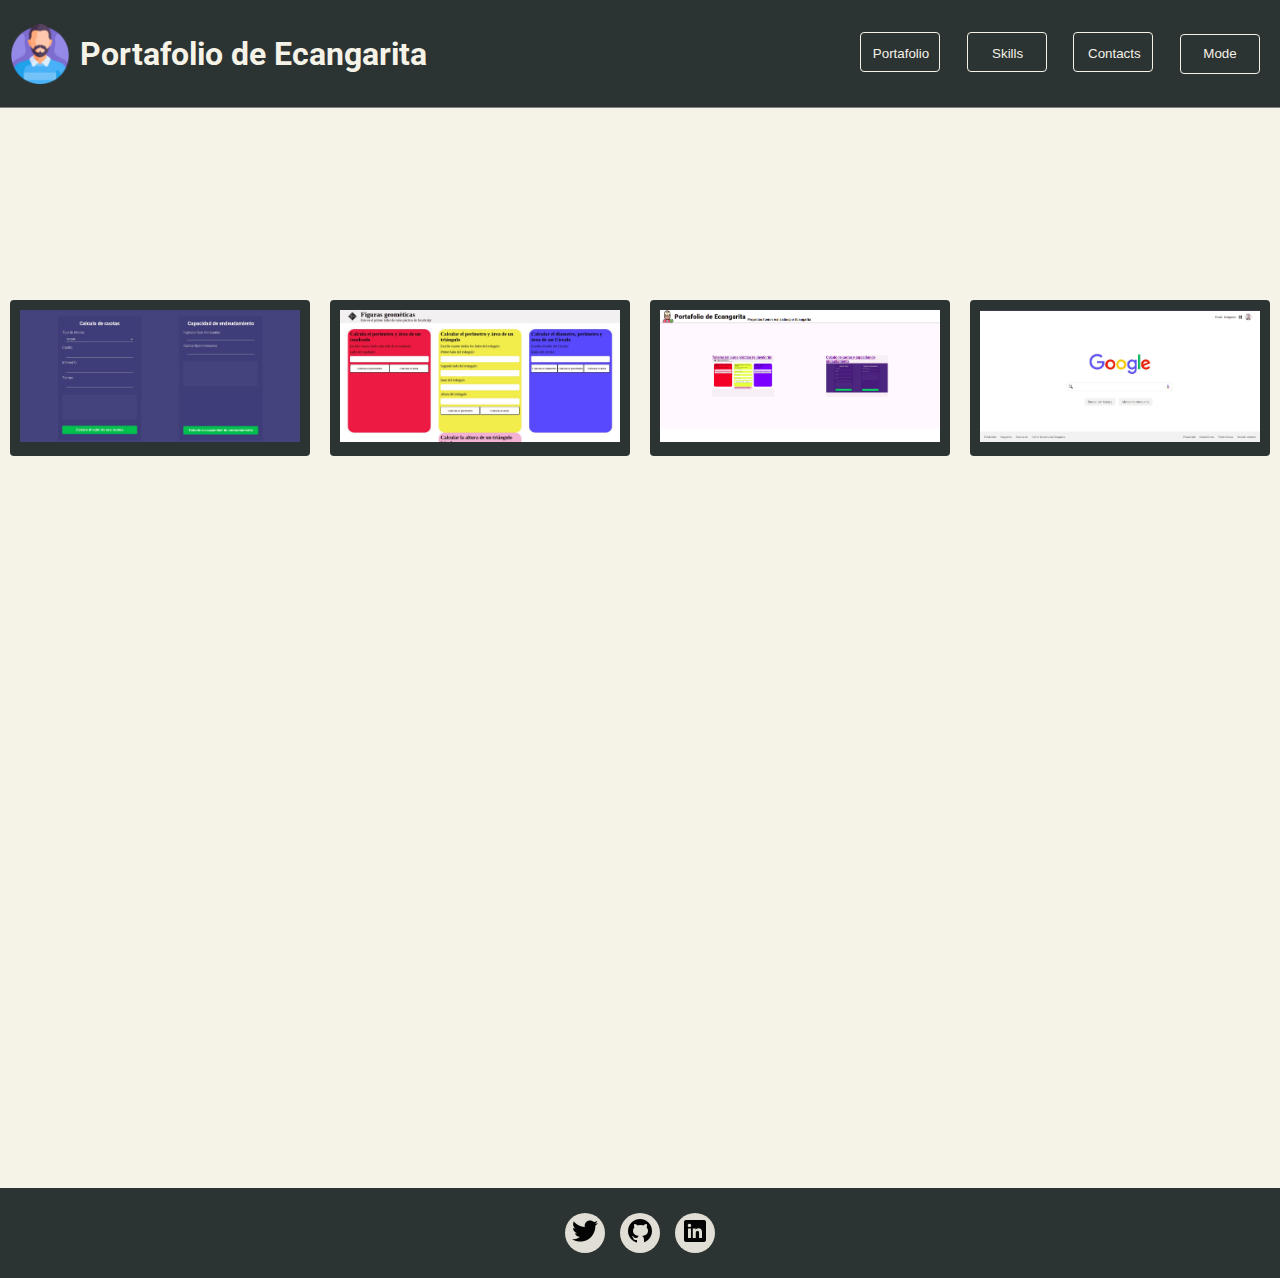
<file: index.html>
<!DOCTYPE html>
<html lang="en">
<head>
    <meta charset="UTF-8">
    <meta http-equiv="X-UA-Compatible" content="IE=edge">
    <meta name="viewport" content="width=device-width, initial-scale=1.0">
    <link rel="preconnect" href="https://fonts.googleapis.com">
    <link rel="preconnect" href="https://fonts.gstatic.com" crossorigin>
    <link href="https://fonts.googleapis.com/css2?family=Roboto:wght@300;500;700&display=swap" rel="stylesheet">
    <title>Home ׀ Portafolio Ecangarita</title>
    <link rel="stylesheet" href="./css/index.css">
    <link rel="stylesheet" href="./css/tablet.css" media="screen and (min-width: 600px)">
    <link rel="stylesheet" href="./css/desktop.css" media="screen and (min-width: 1000px)">
</head>
<body>
    <header class="header">
        <section class="header__name">
            <img class="header__logo" src="./img/beard.png" alt="Logo de ecangarita"/>
            <h1 class="header__title">Portafolio de Ecangarita</h1>
        </section>
        <nav class="header__nav">
            <ul class="header__list">
                <li class="header__item">
                    <button class="button-nav">
                        <div class="button-nav__figure">
                            <span class="button-nav__span">Portafolio</span>
                        </div>
                        <div class="button-nav__figure button-nav__figure--sombra"></div>
                    </button>
                </li>
                <li class="header__item">
                    <button class="button-nav">
                        <div class="button-nav__figure">
                            <span class="button-nav__span">Skills</span>
                        </div>
                        <div class="button-nav__figure button-nav__figure--sombra"></div>
                    </button>
                </li>
                <li class="header__item">
                    <button class="button-nav">
                        <div class="button-nav__figure">
                            <span class="button-nav__span">Contacts</span>
                        </div>
                        <div class="button-nav__figure button-nav__figure--sombra"></div>
                    </button>
                </li>
                <li class="header__item">
                    <button class="button-nav" title="Proximamente - Modo oscuro">Mode</button>
                </li>
            </ul>
        </nav>
    </header>
    <main class="main">
        <!-- Calculadora de cuotas y CE -->
        <section class="section-card">
            <a href="./proyectos/calculo-cuotas-CE/index.html">
                <section class="card-container">
                    <img class="section-card__img" src="./img/cuotas.jpg" alt="Imagen de referencia del proyecto de cuotas y CE">
                    <div class="capa">
                        <section class="capa__item">
                            <span class="capa__title">Calculo de cuotas para tu credito y Capacidad de endeudamiento</span>
                            <p>Calcula las cuotas de tu credito con interes simple o compuesto desde un paso de 1 mes a 3 años.</p>
                            <p>Calcula tu capacidad de endeudamiento y verifica si eres capas de sobrellevar las cuotas.</p>
                        </section>
                    </div>
                </section>
            </a>
        </section>

        <!-- Taller de JS práctico -->
        <section class="section-card">
            <a href="./proyectos/talleres-curso-practico-js/index.html">
                <section class="card-container">
                    <img class="section-card__img" src="./img/figuras1.jpg" alt="Imagen de referencia del proyecto de cuotas y CE">
                    <div class="capa">
                        <section class="capa__item">
                            <span class="capa__title">Ejercicios del curso práctico de JavaScript</span>
                            <p>Taller #1 Calculo de figuras geómetricas.</p>
                            <p>Taller #2 Calculo de descuentos.</p>
                            <p>Taller #3 Calculo de promedio, mediana y moda.</p>
                            <p>Taller #4 Calculo de salarios.</p>
                        </section>
                    </div>
                </section>
            </a>
        </section>

        <section class="section-card">
            <a href="./proyectos/v1-portafolio/index.html">
                <section class="card-container">
                    <img class="section-card__img" src="./img/version1-portafolio.jpg" alt="Imagen de referencia del proyecto de cuotas y CE">
                    <div class="capa">
                        <section class="capa__item">
                            <span class="capa__title">Portafolio en su versión 1!</span>
                            <p>Esta es la primera versión de mi Portafolio como desarrollador Web.</p>
                            <p>Desde entonces, optuve una gran variedad de conocimientos que me permitieon llegar a esta nueva versión.</p>
                        </section>
                    </div>
                </section>
            </a>
        </section>

        <section class="section-card">
            <a href="./proyectos/copiaGoogle/index.html">
                <section class="card-container">
                    <img class="section-card__img" src="./img/copaDeGoogle.jpg" alt="Imagen de referencia del proyecto de cuotas y CE">
                    <div class="capa">
                        <section class="capa__item">
                            <span>Copia de Google</span>
                            <p>Esta es una copia de la página de busqueda de Google. Realizado en el curso definitivo de HTML y CSS.</p>
                            <p>Cuenta con un encale para acceder a su versión anterior en la parte inferior derecha.</p>
                        </section>
                    </div>
                </section>
            </a>
        </section>

    </main>

    <main class="main-skills">
        <section class="about-me">

        </section>
        <section class="skills">

        </section>
    </main>

    <footer class="footer">
        <ul class="footer-list">
            <li class="footer-list__item">
                <a href="https://twitter.com/AngaritaEc">
                    <img src="./icons/icon-twitter.png" alt="icon-twitter">
                </a>
            </li >
            <li class="footer-list__item">
                <a href="https://github.com/Ecangarita">
                    <img src="./icons/icon-gitHub.png" alt="icon-gitHub">
                </a>
            </li >
            <li class="footer-list__item">
                <a href="">
                    <img src="./icons/icon-linked.png" alt="icon-linked">
                </a>
            </li>
        </ul>
    </footer>
</body>
</html>
</file>
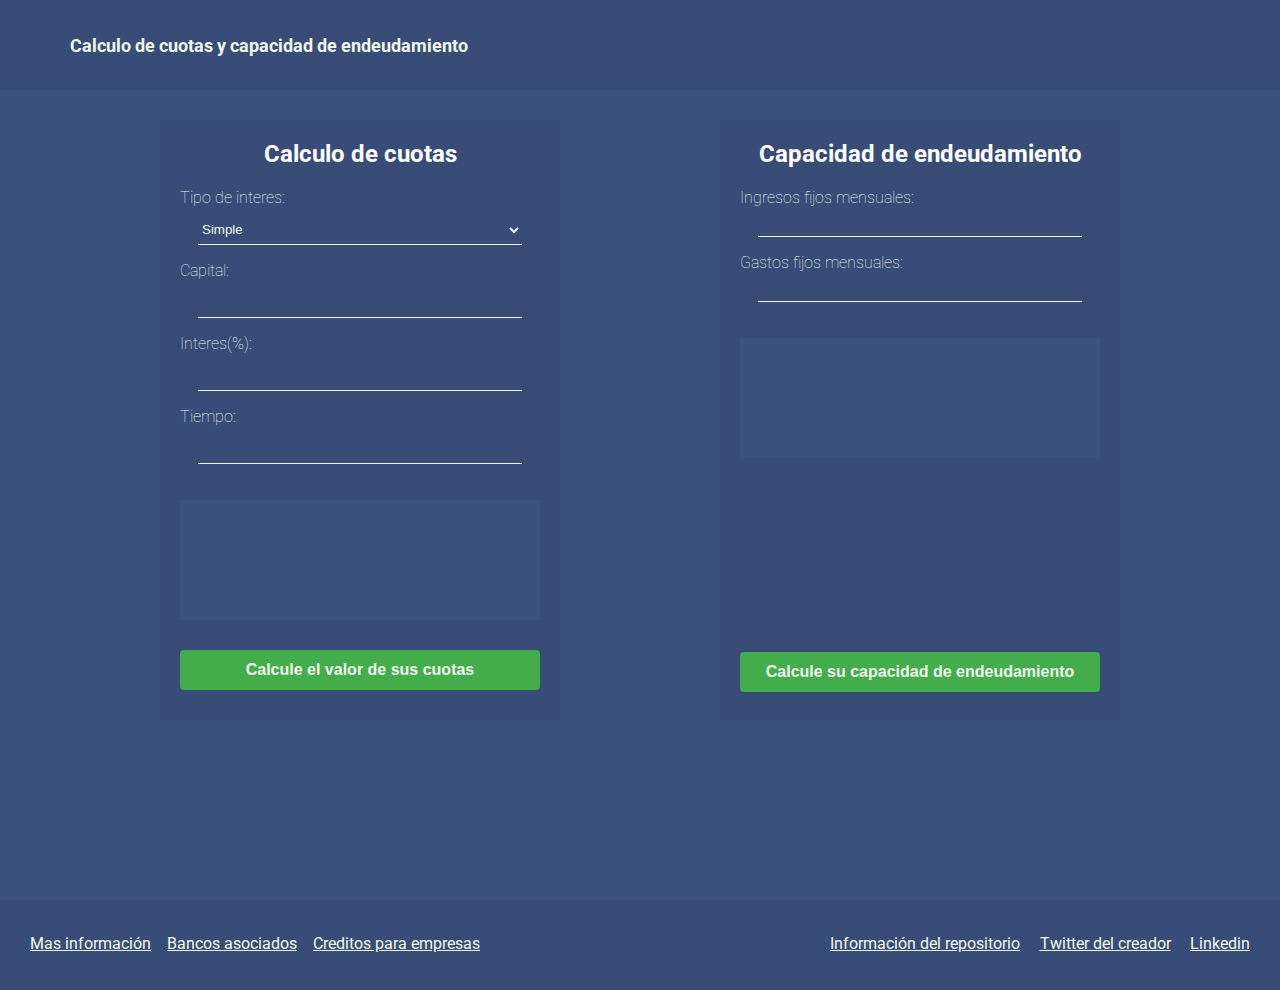
<file: proyectos/calculo-cuotas-CE/index.html>
<!DOCTYPE html>
<html lang="en">
<head>
    <meta charset="UTF-8">
    <meta http-equiv="X-UA-Compatible" content="IE=edge">
    <meta name="viewport" content="width=device-width, initial-scale=1.0">
    <link rel="preconnect" href="https://fonts.googleapis.com">
    <link rel="preconnect" href="https://fonts.gstatic.com" crossorigin>
    <link href="https://fonts.googleapis.com/css2?family=Roboto:wght@300;500;700&display=swap" rel="stylesheet">
    <title>Calculo de cuotas</title>
    <link rel="stylesheet" href="./css/style.css">
    <link rel="stylesheet" href="./css/desktop.css" media="screen and (min-width: 800px)">
</head>
<body>
    <header class="header-cuotas">
        <span></span>
        <h1>Calculo de cuotas y capacidad de endeudamiento</h1>
    </header>
    <main class="main-cuotas">
        <section class="cuotas">
            <h2 class="cuotas__title">Calculo de cuotas</h2>
            <form class="cuotas__form" action="">

                <label class="cuotas__input" for="InputTipoInteres">
                    <span>Tipo de interes:</span>
                    <select name="interes" id="InputTipoInteres">
                        <option value="simple">Simple</option>
                        <option value="compuesto">Compuesto</option>
                    </select>
                </label>

                <label class="cuotas__input" for="InputCapital">
                    <span>Capital:</span>
                    <input type="number" id="InputCapital">
                </label>

                <label class="cuotas__input" for="InputInteres">
                    <span>Interes(%):</span>
                    <input type="number" id="InputInteres">
                </label>

                <label class="cuotas__input" for="InputTime">
                    <span>Tiempo:</span>
                    <input list="time" id="InputTime">
                    <datalist id="time">
                        <option value="1">1 mes</option>
                        <option value="2">2 meses</option>
                        <option value="3">3 meses</option>
                        <option value="6">6 meses</option>
                        <option value="10">10 meses</option>
                        <option value="12">1 año</option>
                        <option value="18">1 año y medio</option>
                        <option value="24">2 años</option>
                        <option value="36">3 años</option>
                    </datalist>
                </label>

                <article class="outputCuota" id="OutputCuota"></article>

                <button class="button button--cuota" type="button" onclick="calcularCuotas()">Calcule el valor de sus cuotas</button>

            </form>
        </section>

        <section class="CE">
            <h2 class="CE__title">Capacidad de endeudamiento</h2>
            <form class="CE__form" action="">

                <label class="CE__input" for="InputIngresos">
                    <span>Ingresos fijos mensuales:</span>
                    <div class="container-div">
                        <input type="number" id="InputIngresos">
                    </div>
                </label>

                <label class="CE__input" for="InputGastos">
                    <span>Gastos fijos mensuales:</span>
                    <div class="container-div">
                        <input type="number" id="InputGastos">
                    </div>
                </label>

                <article class="outputCE" id="OutputCE"></article>
                
                <button class="button button--CE" type="button" onclick="calcularCE()">Calcule su capacidad de endeudamiento</button>

            </form>
        </section>
    </main>
    <footer class="footer-cuotas">
        <ul class="footer-cuotas__left">
            <li>
                <a href="">Mas información</a>
            </li>
            <li>
                <a href="">Bancos asociados</a>
            </li>
            <li>
                <a href="">Creditos para empresas</a>
            </li>
        </ul>
        <ul class="footer-cuotas__right">
            <li>
                <a href="https://github.com/Ecangarita/calculo-de-intereses-y-capacidad-de-endeudamiento">Información del repositorio</a>
            </li>
            <li>
                <a href="https://twitter.com/AngaritaEc">Twitter del creador</a>
            </li>
            <li>
                <a href="https://www.linkedin.com/in/elian-camilo-angarita-sanguino-0187a9230/">Linkedin</a>
            </li>
        </ul>

    </footer>
    <script src="./index.js"></script>
</body>
</html>
</file>
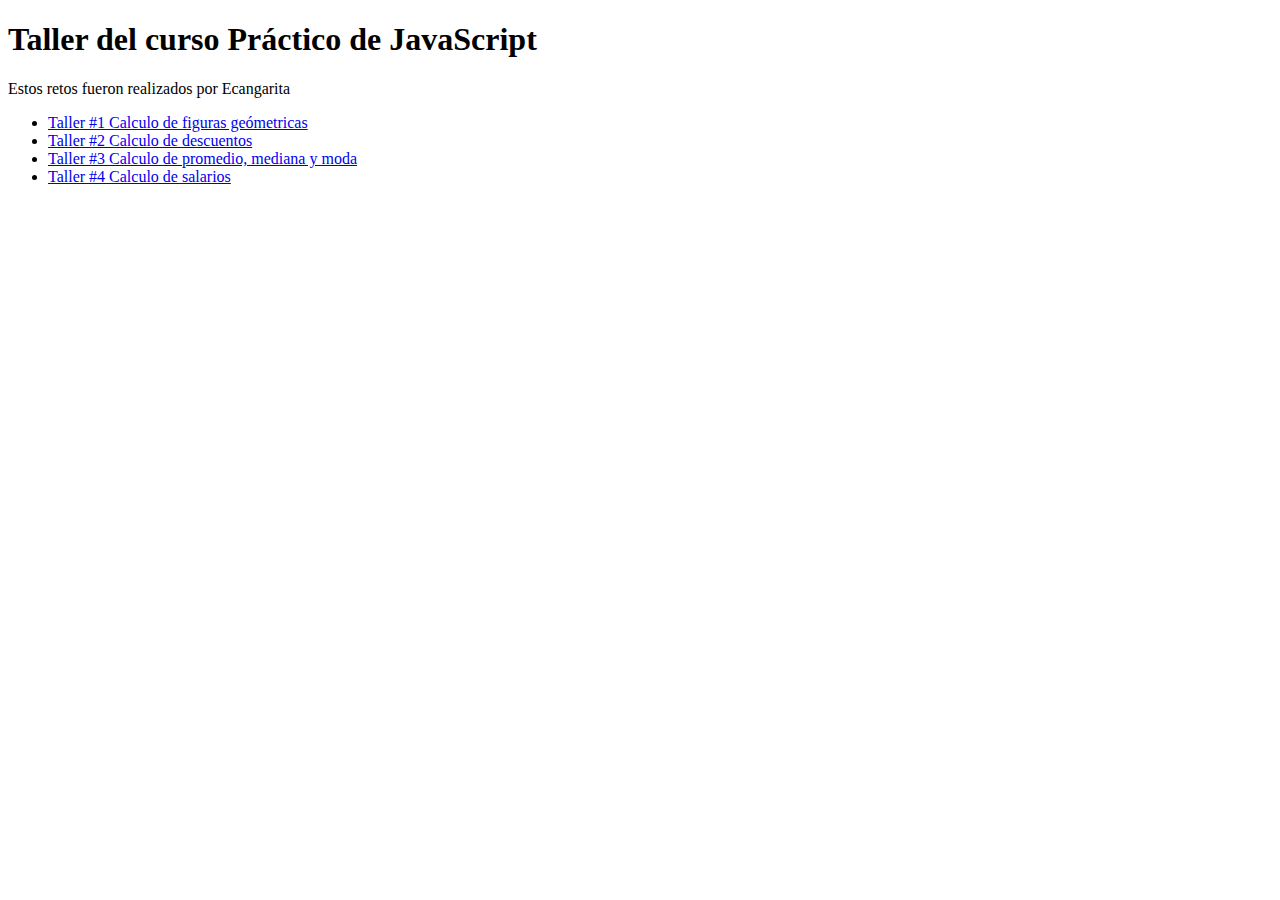
<file: proyectos/talleres-curso-practico-js/index.html>
<!DOCTYPE html>
<html lang="en">
<head>
    <meta charset="UTF-8">
    <meta http-equiv="X-UA-Compatible" content="IE=edge">
    <meta name="viewport" content="width=device-width, initial-scale=1.0">
    <title>Home ׀ Talleres del curos práctico de JavaScript</title>
</head>
<body>
    <header>
        <h1>Taller del curso Práctico de JavaScript</h1>
        <p>Estos retos fueron realizados por Ecangarita</p>
    </header>
    <main>
        <ul>
            <li>
                <a href="./figuras.html">Taller #1 Calculo de figuras geómetricas</a>
            </li>
            <li>
                <a href="./descuentos.html">Taller #2 Calculo de descuentos</a>
            </li>
            <li>
                <a href="./promedio.html">Taller #3 Calculo de promedio, mediana y moda</a>
            </li>
            <li>
                <a href="./salarios.html">Taller #4 Calculo de salarios</a>
            </li>
        </ul>
    </main>
</body>
</html>
</file>
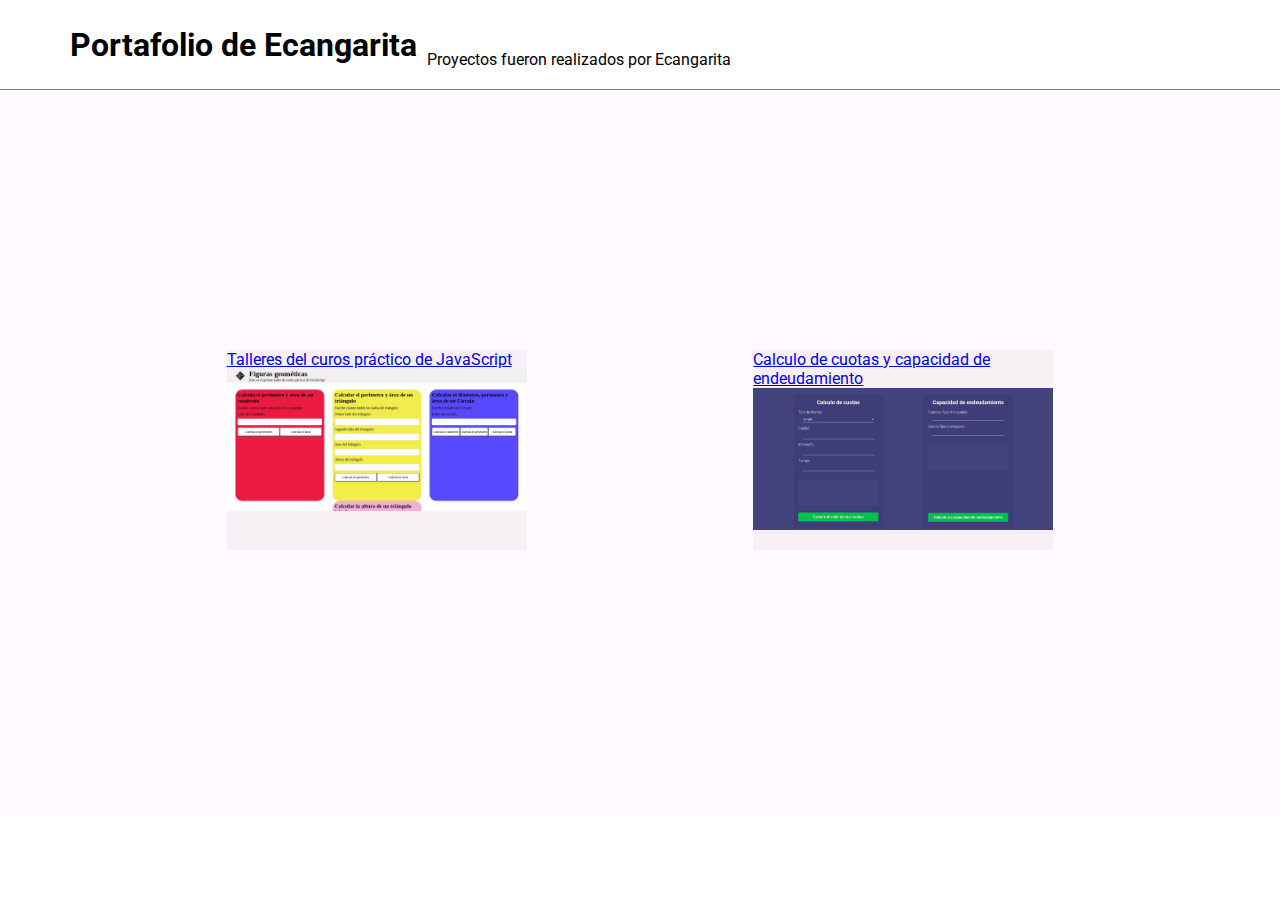
<file: proyectos/v1-portafolio/index.html>
<!DOCTYPE html>
<html lang="en">
<head>
    <meta charset="UTF-8">
    <meta http-equiv="X-UA-Compatible" content="IE=edge">
    <meta name="viewport" content="width=device-width, initial-scale=1.0">
    <link rel="preconnect" href="https://fonts.googleapis.com">
    <link rel="preconnect" href="https://fonts.gstatic.com" crossorigin>
    <link href="https://fonts.googleapis.com/css2?family=Roboto:wght@300;500;700&display=swap" rel="stylesheet">
    <title>Home ׀ Portafolio Ecangarita</title>
    <link rel="stylesheet" href="./css/index.css">
</head>
<body>
    <header class="header">
        <span class="header__logo"></span>
        <h1 class="header__title">Portafolio de Ecangarita</h1>
        <p class="header__subtitle">Proyectos fueron realizados por Ecangarita</p>
    </header>
    <main class="main">
        <section class="section-card">
            <a href="./../talleres-curso-practico-js/index.html">
                <span class="section-card__title">Talleres del curos práctico de JavaScript</span>
                <img class="section-card__img" src="./../../img/figuras1.jpg" alt="Imagen de referencia del proyecto de cuotas y CE">
            </a>
        </section>
        <section class="section-card">
            <a href="./../calculo-cuotas-CE/index.html">
                <span class="section-card__title">Calculo de cuotas y capacidad de endeudamiento</span>
                <img class="section-card__img" src="./../../img/cuotas.jpg" alt="Imagen de referencia del proyecto de cuotas y CE">
            </a>
        </section>
    </main>
</body>
</html>
</file>
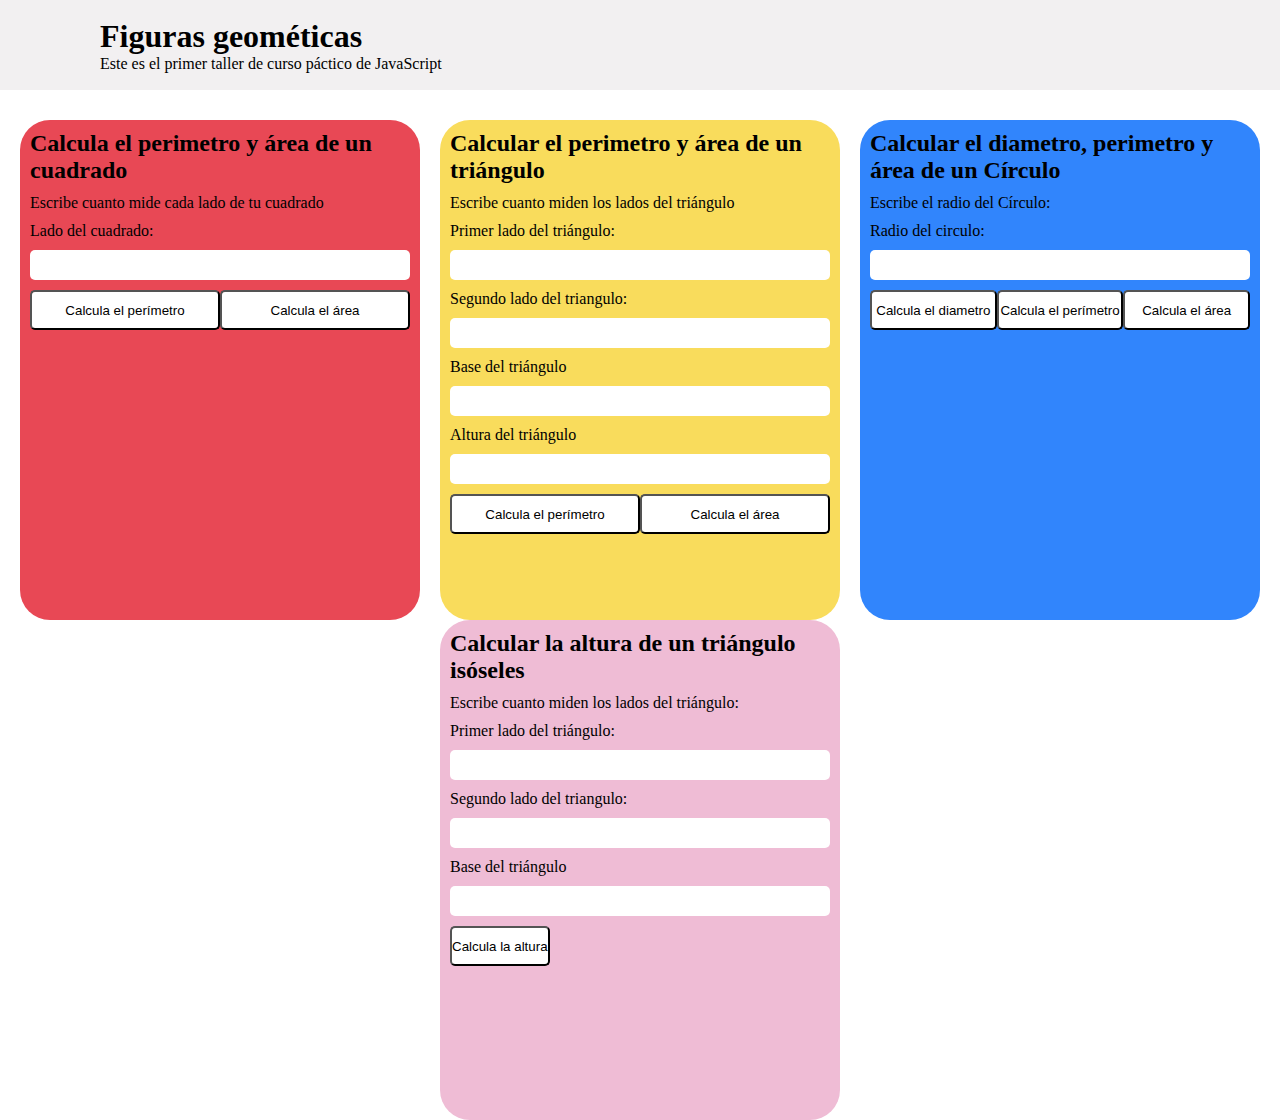
<file: proyectos/talleres-curso-practico-js/figuras.html>
<!DOCTYPE html>
<html lang="en">
<head>
    <meta charset="UTF-8">
    <meta http-equiv="X-UA-Compatible" content="IE=edge">
    <meta name="viewport" content="width=device-width, initial-scale=1.0">
    <title>Calculo de figuras geométicas - Curso Práctico de JavaScript</title>
    <link rel="stylesheet" href="./figuras.css">
</head>
<body>
    <header class="header">
        <span class="header__logo"></span>
        <div>
            <h1>Figuras geométicas</h1>
            <P>Este es el primer taller de curso páctico de JavaScript</P>
        </div>
    </header>
    <main>
        <section class="container container--cuadrado">
            <h2 class="title">Calcula el perimetro y área de un cuadrado</h2>
            <p>Escribe cuanto mide cada lado de tu cuadrado</p>
             <form action="">
                 <label for="InputCuadrado">
                     <span>Lado del cuadrado:</span>
                     <input class="input" type="number" id="InputCuadrado">
                 </label>
                 <button class="primary-button" type="button" onclick="calcularPerimetroCuadrado()">
                    Calcula el perímetro
                 </button>
                 <button class="primary-button" type="button" onclick="calcularAreaCuadrado()">
                     Calcula el área
                 </button>
             </form>
        </section>
        <section class="container container--triangulo">
            <h2 class="title">Calcular el perimetro y área de un triángulo</h2>
            <p>Escribe cuanto miden los lados del triángulo</p>
            <form action="">
                <label for="InputLado1">
                    <span>Primer lado del triángulo:</span>
                    <input class="input" type="number" id="InputLado1">
                </label>
                <label for="InputLado2">
                    <span>Segundo lado del triangulo:</span>
                    <input class="input" type="number" id="InputLado2">
                </label>
                <label for="InputBase">
                    <span>Base del triángulo</span>
                    <input class="input" type="number" id="InputBase">
                </label>
                <label for="InputAltura">
                    <span>Altura del triángulo</span>
                    <input class="input" type="number" id="InputAltura">
                </label>
                <div>
                    <button class="primary-button primary-button--triangulo" type="button" onclick="calcularPerimetroTriangulo()">
                       Calcula el perímetro
                    </button>
                    <button class="primary-button primary-button--triangulo" type="button" onclick="calcularAreaTriangulo()">
                        Calcula el área
                    </button>
                </div>
            </form>
        </section>
        <section class="container container--circulo">
            <h2 class="title">Calcular el diametro, perimetro y área de un Círculo</h2>
            <p>Escribe el radio del Círculo:</p>
            <form action="">
                <label for="InputRadio">
                    <span>Radio del circulo:</span>
                    <input class="input" type="number" id="InputRadio">
                </label>
                <div>
                    <button class="primary-button primary-button--circulo" type="button" onclick="calcularDiametroCirculo()">
                       Calcula el diametro
                    </button>
                    <button class="primary-button primary-button--circulo" type="button" onclick="calcularPerimetroCirculo()">
                       Calcula el perímetro
                    </button>
                    <button class="primary-button primary-button--circulo" type="button" onclick="calcularAreaCirculo()">
                        Calcula el área
                    </button>
                </div>
        </section>
        <section class="container container--isoseles">
            <h2 class="title">Calcular la altura de un triángulo isóseles</h2>
            <p>Escribe cuanto miden los lados del triángulo:</p>
            <form action="">
                <label for="InputLado1">
                    <span>Primer lado del triángulo:</span>
                    <input class="input" type="number" id="InputLadoIs1">
                </label>
                <label for="InputLado2">
                    <span>Segundo lado del triangulo:</span>
                    <input class="input" type="number" id="InputLadoIs2">
                </label>
                <label for="InputBase">
                    <span>Base del triángulo</span>
                    <input class="input" type="number" id="InputBaseIs">
                </label>
                <div>
                    <button class="primary-button primary-button--isoseles" type="button" onclick="calcularAlturaIsoseles()">
                       Calcula la altura
                    </button>
                </div>
            </form>
        </section>
    </main>
    <script src="./figuras.js"></script>
</body>
</html>
</file>
<file: css/index.css>
:root {
    --background-first: #F5F2E7;
    --background-second: #2C3333;
    --color-text: #395B64;
    --color-icons: #2666CFs
}
* {
    box-sizing: border-box;
    margin: 0;
    padding: 0;
}
html {
    font-size: 62.5%;
}
body {
    font-size: 1.6rem;
    font-family: 'Roboto', sans-serif;
}

.header {
    width: 100%;
    height: 24vh;
    border-bottom: 1px solid grey;
    background-color: var(--background-second);
    display: flex;
    justify-content: space-evenly;
    align-items: center;
    flex-direction: column;

}
.header__name {
    display: flex;
    align-items: center;
    
}
.header__logo {
    width: 60px;
    height: 60px;
    margin: 0 10px;
    transition: transform 500ms ease;
}
.header__logo:hover {
    transform: scale(1.2);
}
.header__title {
    color: var(--background-first);
}
.header__nav {
    width: 400px;
    height: 8vh;
    margin-right: 20px;
}
.header__list {
    width: 100%;
    height: 8vh;
    display: flex;
    justify-content: space-between;
    align-items: center;
}
.header__item {
    list-style: none;
}
.button-nav {
    width: 80px;
    height: 40px;
    background-color: var(--background-second);
    border: 1px solid var(--background-first);
    color: var(--background-first);
    border-radius: 4px;
    position: relative;
    cursor: pointer;
    overflow: hidden;
}
.button-nav__figure {
    width: 80px;
    height: 40px;
    position: absolute;
    top: 0;
    z-index: 4;
}
.button-nav__figure--sombra {
    width: 80px;
    height: 40px;
    background-color: var(--background-first);

    position: absolute;
    top: 0;
    left: -80px;
    z-index: 2;
    transition: transform 500ms ease;
}
.button-nav__span {
    width: 80px;
    height: 40px;
    display: flex;
    justify-content: center;
    align-items: center;
    transition: color 500ms ease;
}
.button-nav:hover .button-nav__figure--sombra {
    transform: translateX(80px);
}
.button-nav:hover .button-nav__span {
    color: var(--background-second);
}



.main {
    width: 100%;
    min-height: 60vh;
    background-color: var(--background-first);
    
    display: flex;
    justify-content: space-evenly;
    align-items: center;
    flex-wrap: wrap;
}
.section-card {
    width: 100%;
    padding: 10px;
    background-color: var(--background-first);
    position: relative;
}


.card-container {
    width: 100%;
    padding: 10px;
    border-radius: 4px;
    position: relative;
    overflow: hidden;
    background-color: var(--background-second);
    transition: transform 500ms ease;
}
.card-container:hover {
    transform: scale(1.02);
}
.section-card__img {
    width: 100%;
}

.capa {
    width: 100%;
    height: 300px;
    position: absolute;
    top: 0;
    left: 0;
}
.capa__item {
    width: 100%;
    height: 100%;
    background-color: #2C3333; 

    color: var(--background-first);
    padding: 10px;

    transform: translateY(300px);
    transition: transform 500ms ease;
    transition-delay: 1s;
    
}
.capa:hover .capa__item {
    transform: translateY(0px);
    transition-delay: 100ms;
}
.capa__title {
    font-weight: bold;
}
.capa__item p {
    margin-top: 8px;
    font-weight: lighter;
    font-size: 1.4rem;
}

.main-skills {
    width: 100%;
    height: 60vh;
    background-color: #fff;
}
.about-me {
    width: 100%;
    height: 100%;
    background-color: var(--background-first);
}





.footer {
    width: 100%;
    height: 10vh;
    background-color: var(--background-second);
    display: flex;
    justify-content: center;
    align-items: center;
}
.footer-list {
    width: 150px;
    list-style: none;
    display: flex;
    justify-content: space-between;
}
.footer-list__item {    
    width: 40px;
    height: 40px;
    border-radius: 50%;
    background-color: var(--background-first);
    opacity: 0.9;
    display: flex;
    justify-content: center;
    align-items: center;
    will-change: auto;
    transition: transform 1s ease;
}
.footer-list__item:hover {
    transform: scale(1.2);
}
</file>
<file: css/tablet.css>
.section-card {
    width: 50%;
}
.card-container:hover {
    transform: scale(1.05);
}
</file>
<file: css/desktop.css>
.header {
    width: 100%;
    height: 12vh;
    border-bottom: 1px solid grey;
    background-color: var(--background-second);
    display: flex;
    justify-content: space-between;
    align-items: center;     
    flex-direction: row;
}

.section-card {
    width: 25%;
}
.card-container:hover {
    transform: scale(1.05);
}
.capa {
    width: 100%;
    height: 200px;
    position: absolute;
    top: 0;
    left: 0;
}
.capa__item {
    width: 100%;
    height: 100%;
    background-color: var(--background-second); 

    color: var(--background-first);
    padding: 10px;

    transform: translateY(200px);
    transition: transform 500ms ease;
    transition-delay: 1s;
}
.capa:hover .capa__item {
    transform: translateY(0px);
    transition-delay: 100ms;
}

.button-nav {
    width: 80px;
    height: 40px;
    background-color: var(--background-second);
    border: 1px solid var(--background-first);
    color: var(--background-first);
    border-radius: 4px;
    position: relative;
    cursor: pointer;
    overflow: hidden;
}
</file>
<file: proyectos/calculo-cuotas-CE/css/style.css>
:root {
   --color-text: #3C493F;
   --color-text-second: #F0F7EE;
   --color-firsty: #3c517b;
   --color-secondary: #384c77;
   --color-button: #43ad4c;
}
* {
    box-sizing: border-box;
    margin: 0;
    padding: 0;
}
html {
    font-size: 62.5%;
}
body {
    font-size: 1.6rem;
    font-family: 'Roboto', sans-serif;
}

.header-cuotas {
    width: 100%;
    height: 10vh;
    background-color: var(--color-secondary);
    display: flex;
    align-items: center;
}
.header-cuotas span {
    background-image: url("https://img.icons8.com/external-tal-revivo-solid-tal-revivo/344/external-atm-location-on-a-road-fir-direction-and-navigation-outdoor-solid-tal-revivo.png");
    background-repeat: no-repeat;
    background-position: center;
    background-size: contain;
    width: 50px;
    height: 50px;
    margin: 0 10px;
}
.header-cuotas h1 {
    font-size: 1.8rem;
    color: var(--color-text-second);
}

.main-cuotas {
    width: 100%;
    min-height: 90vh;
    background-color: var(--color-firsty);
    display: flex;
    justify-content: space-evenly;
    flex-wrap: wrap;
}

section {
    width: 100%;
    max-width: 400px;
    height: 600px;
    margin-top: 30px;
    background-color: var(--color-secondary);
}
section:nth-child(2) {
    margin-bottom: 30px;
}
h2 {
    font-weight: bold;
    text-align: center;
    margin-top: 20px;
    color: #fff;
}
form {
    display: flex;
    flex-direction: column;
    padding: 20px;
}
.cuotas__input {
    display: flex;
    flex-direction: column;
}
.cuotas__input span,
.CE__input span {
    font-weight: lighter;
    margin-bottom: 8px;
    color: var(--color-text-second);
}

.cuotas__input input, 
select {
    width: 90%;
    margin: 0 auto;
    margin-bottom: 16px;
    height: 30px;
    outline: none;
    border: none;
    border-bottom: 1px solid var(--color-text-second);
    background-color: var(--color-secondary);
    color: var(--color-text-second);
}
.container-div {
    display: flex;
    justify-content: center;
}
.CE__input input {
    width: 90%;
    margin: 0 auto;
    margin-bottom: 16px;
    height: 30px;
    outline: none;
    border: none;
    border-bottom: 1px solid var(--color-text-second);
    background-color: var(--color-secondary);
    color: var(--color-text-second); 
}
.button {
    width: 100%;
    height: 40px;
    margin-top: 10px;
    border: none;
    border-radius: 4px;
    font-size: 1.6rem;
    font-weight: bold;
    color: var(--color-text-second);
    background-color: var(--color-button);
}
.button--cuota {
    margin-top: 30px;
}
.button--CE {
    margin-top: 194px;
}
.button:active {
    background-color: var(--color-text-second);
    color: var(--color-button);
}

.outputCuota, .outputCE {
    width: 100%;
    height: 120px;
    margin-top: 20px;
    background-color: var(--color-firsty);
    padding: 10px;
    color: var(--color-text-second);
}
.outputCE {

}

.footer-cuotas {
    width: 100%;
    height: 40vh;
    background-color: var(--color-secondary);
    display: flex;
    flex-direction: column;
    justify-content: space-evenly;
    align-items: center;
    padding: 0 10px;
}
.footer-cuotas__left {
    width: 200px;
    list-style: none;
    display: flex;
    flex-direction: column;
    align-items: center;
}
.footer-cuotas__right {
    width: 200px;
    list-style: none;
    display: flex;
    flex-direction: column;
    align-items: center;
}
li {
    margin-bottom: 4px;
}
a {
    color: var(--color-text-second);
    font-weight: normal;
    cursor: pointer;
}
a:hover {
    color: rgb(117, 129, 117);
}
</file>
<file: proyectos/calculo-cuotas-CE/css/desktop.css>
.footer-cuotas {
    width: 100%;
    height: 10vh;
    background-color: var(--color-secondary);
    display: flex;
    flex-direction: row;
    justify-content: space-between;
    align-items: center;
    padding: 0 30px;
}
.footer-cuotas__left {
    width: 450px;
    list-style: none;
    display: flex;
    flex-direction: row;
    align-items: center;
    justify-content: space-between;
}
.footer-cuotas__right {
    width: 420px;
    list-style: none;
    display: flex;
    flex-direction: row;
    align-items: center;
    justify-content: space-between;
}
li {
    margin-bottom: 4px;
}
a {
    color: var(--color-text-second);
    cursor: pointer;
}
a:hover {
    color: rgb(117, 129, 117);
}
</file>
<file: proyectos/v1-portafolio/css/index.css>
:root {
    --background-first: #FFFAFF;
    --background-second: #F7F0F5;
    --color-text: #292F36;
}
* {
    box-sizing: border-box;
    margin: 0;
    padding: 0;
}
html {
    font-size: 62.5%;
}
body {
    font-size: 1.6rem;
    font-family: 'Roboto', sans-serif;
}

.header {
    width: 100%;
    height: 10vh;
    border-bottom: 1px solid grey;
    display: flex;
    align-items: center;
}
.header__logo {
    background-image: url("https://img.icons8.com/external-vitaliy-gorbachev-lineal-color-vitaly-gorbachev/452/external-man-blogger-vitaliy-gorbachev-lineal-color-vitaly-gorbachev-3.png");
    background-repeat: no-repeat;
    background-position: center;
    background-size: contain;
    width: 60px;
    height: 60px;
    margin-left: 10px;

}

.header__subtitle {
    margin-top: 30px;
    margin-left: 10px;
}

.main {
    width: 100%;
    height: 80vh;
    background-color: var(--background-first);
    display: flex;
    justify-content: space-evenly;
    align-items: center;
    flex-wrap: wrap;
}
.section-card {
    width: 300px;
    height: 200px;
    background-color: var(--background-second);

}

.section-card__img {
    width: 100%;
}
</file>
<file: proyectos/talleres-curso-practico-js/figuras.css>
* {
    box-sizing: border-box;
    margin: 0;
    padding: 0;
}

html {
    font-size: 62.5%;
}
body {
    font-size: 1.6rem;
}
header {
    width: 100%;
    height: 10vh;
    display: flex;
    align-items: center;
    background-color: #f2f0f1;
    overflow: hidden;
}
header span {
    background-image: url("https://i.pinimg.com/236x/ae/35/3d/ae353d51e10189a6ae830c83f72439f5--geometric-logos-tattoos-geometric.jpg");
    background-repeat: no-repeat;
    background-position: center;
    background-size: contain;
    width: 80px;
    height: 80px;
    margin-left: 20px;
}

main {
    width: 100%;
    display: flex;
    justify-content: space-evenly;
    margin-top: 30px;
    flex-wrap: wrap;
}
.container {
    width: 400px;
    height: 500px;
    border-radius: 30px;
    padding: 10px;
}
.container p {
    margin-bottom: 10px;
}

.container--cuadrado {
    background-color: #E84855;
}
.container--triangulo {
    background-color: #F9DC5C;
}
.container--circulo {
    background-color: #3185FC;
}
.container--isoseles {
    background-color: #EFBCD5;
}

.title {
    margin-bottom: 10px;
}

.container--cuadrado form {
    display: grid;
    grid-template-columns: 1fr 1fr;
    grid-template-rows:  1fr 1fr;
}
.container--cuadrado form label {
    grid-column: 1/3;
}

.container--triangulo form {
    display: flex;
    flex-direction: column;
}
.container--triangulo form div {
    display: flex;
    justify-content: center;
}
.primary-button--triangulo {
    width: 150px;
    flex-grow: 1;
}

.container--circulo div  {
    display: flex;
    height: 80px;
}
.primary-button--circulo {
    width: 100px;
    flex-grow: 1;
}

.input {
    width: 100%;
    height: 30px;
    border-radius: 5px;
    border: none;
    outline: none;
    margin-top: 10px;
    margin-bottom: 10px;
    padding-left: 10px;
}
.primary-button {
    height: 40px;
    background-color: white;
    border-radius: 5px;
}

@media (min-width: 640px) {
        
}
</file>
